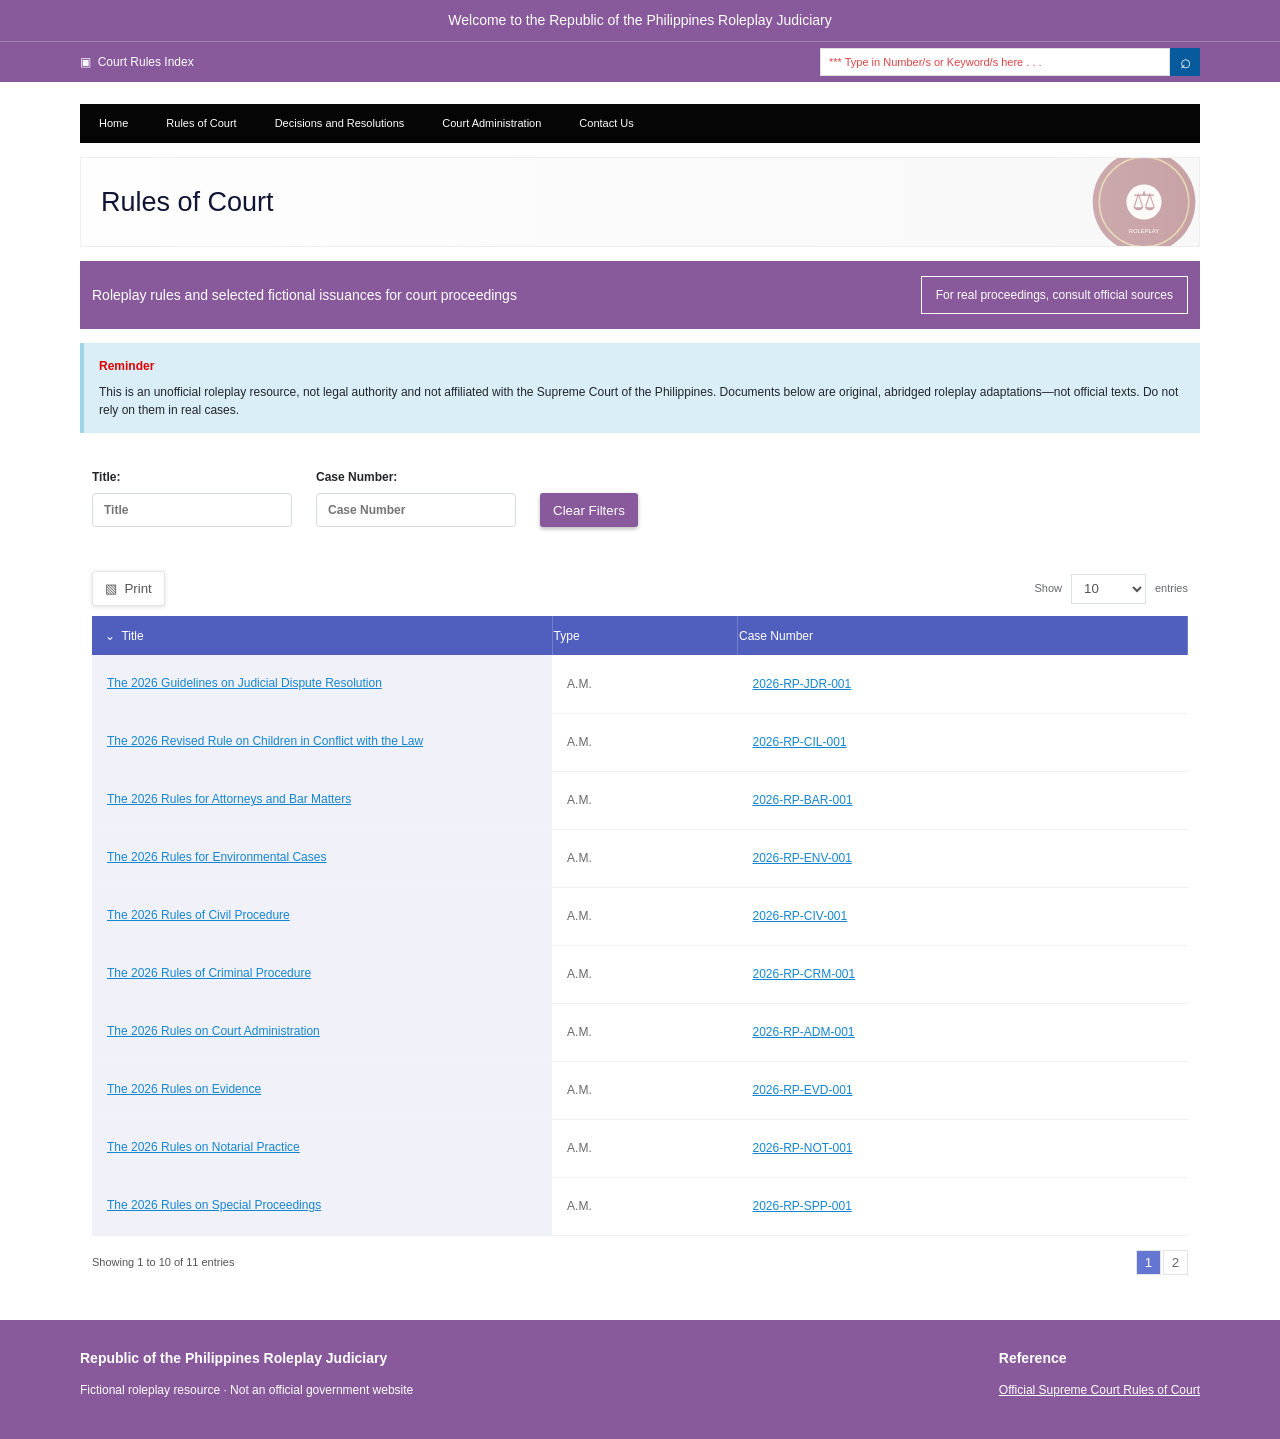
<file: index.html>
<!DOCTYPE html>
<html lang="en">
<head>
  <meta charset="UTF-8">
  <meta name="viewport" content="width=device-width, initial-scale=1">
  <meta name="description" content="Fictional, roleplay-only court procedure references inspired by the layout of Philippine Supreme Court publications.">
  <title>Rules of Court — RP Judiciary</title>
  <link rel="stylesheet" href="./styles.css?v=2">
</head>
<body>
  <header>
    <div class="welcome"><div class="container">Welcome to the Republic of the Philippines Roleplay Judiciary</div></div>
    <div class="utility"><div class="container utility-inner">
      <a href="#rules">▣ &nbsp;Court Rules Index</a>
      <form id="quick-search"><input aria-label="Search rules" placeholder="*** Type in Number/s or Keyword/s here . . ."><button aria-label="Search">⌕</button></form>
    </div></div>
  </header>
  <nav class="main-nav container" aria-label="Main navigation">
    <a href="index.html">Home</a><a href="#rules">Rules of Court</a><a href="#rules">Decisions and Resolutions</a><a href="#rules">Court Administration</a><a href="#footer">Contact Us</a>
  </nav>

  <main class="container">
    <section class="page-banner"><h1>Rules of Court</h1></section>
    <section class="period-bar"><p>Roleplay rules and selected fictional issuances for court proceedings</p><a href="#disclaimer">For real proceedings, consult official sources</a></section>
    <aside class="reminder" id="disclaimer"><strong>Reminder</strong><p>This is an unofficial roleplay resource, not legal authority and not affiliated with the Supreme Court of the Philippines. Documents below are original, abridged roleplay adaptations—not official texts. Do not rely on them in real cases.</p></aside>

    <section class="filters" id="rules" aria-label="Filter rules">
      <label>Title:<input id="title-filter" type="search" placeholder="Title"></label>
      <label>Case Number:<input id="number-filter" type="search" placeholder="Case Number"></label>
      <button id="clear-filters" class="purple-button" type="button">Clear Filters</button>
    </section>

    <div class="table-actions"><button id="print-table" type="button">▧ &nbsp;Print</button><label>Show <select id="page-size" aria-label="Rows per page"><option>10</option><option>13</option></select> entries</label></div>
    <div class="table-wrap"><table>
      <thead><tr><th><button id="sort-title" type="button">⌄ &nbsp;Title</button></th><th>Type</th><th>Case Number</th></tr></thead>
      <tbody id="rule-rows"></tbody>
    </table></div>
    <div class="table-footer"><span id="result-summary" aria-live="polite"></span><div id="pagination" aria-label="Table pagination"></div></div>
  </main>

  <footer id="footer"><div class="container footer-inner"><div><strong>Republic of the Philippines Roleplay Judiciary</strong><p>Fictional roleplay resource · Not an official government website</p></div><div><strong>Reference</strong><p><a href="https://sc.judiciary.gov.ph/rules-of-court/" target="_blank" rel="noopener">Official Supreme Court Rules of Court</a></p></div></div></footer>
  <script src="./documents.js?v=2"></script>
  <script src="./script.js?v=2"></script>
</body>
</html>
</file>
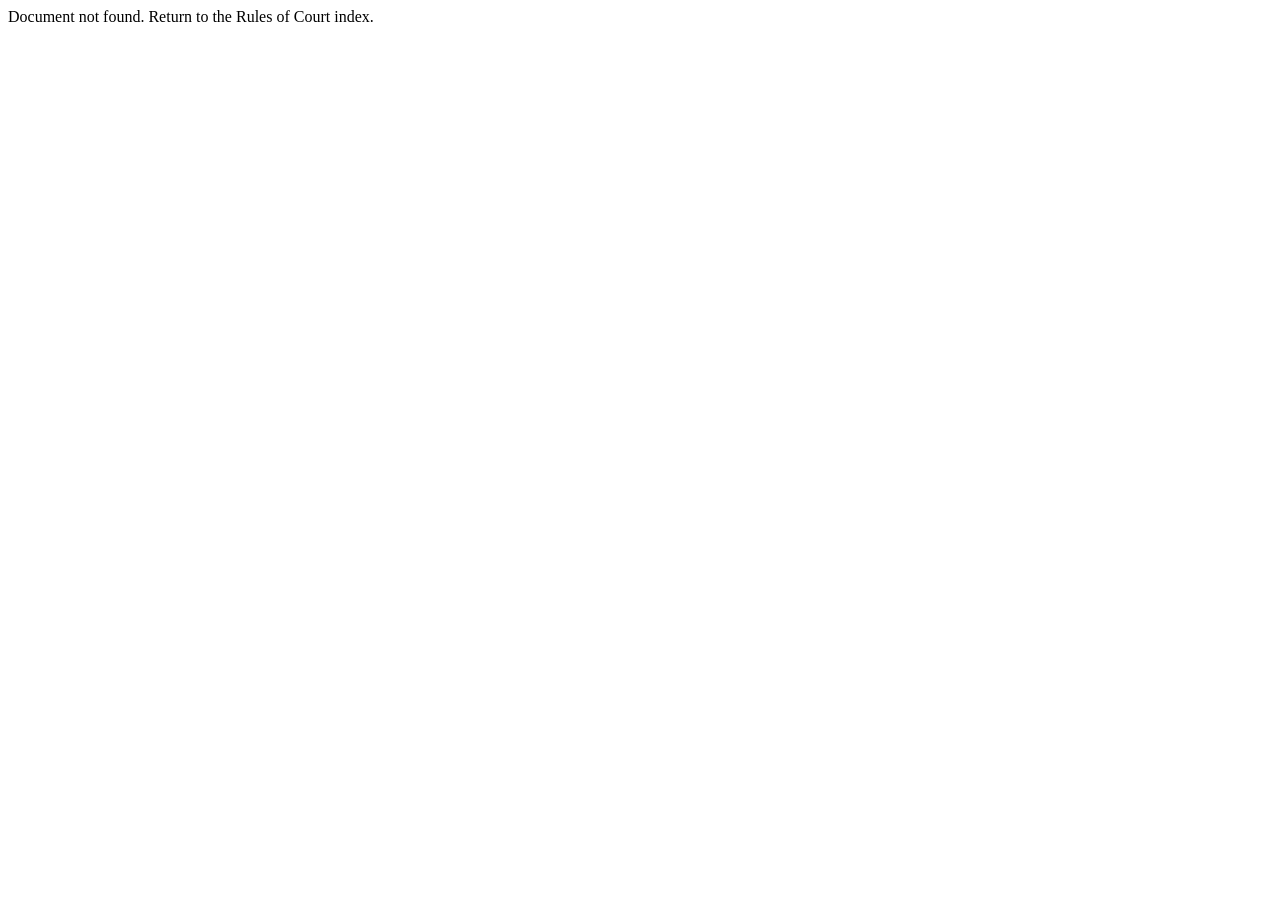
<file: pdf.html>
<!DOCTYPE html>
<html lang="en">
<head>
  <meta charset="UTF-8">
  <meta name="viewport" content="width=device-width, initial-scale=1">
  <title>Preparing roleplay PDF…</title>
</head>
<body>
  <p>Preparing the roleplay PDF…</p>
  <script src="./documents.js?v=3"></script>
  <script src="./pdf.js?v=1"></script>
</body>
</html>
</file>
<file: styles.css>
/* Roleplay Rules index — responsive styling inspired by the supplied reference image. */
:root {
  color-scheme: light;
  --purple: #88599b;
  --blue: #505fbd;
  --ink: #24252a;
  --muted: #65676d;
  --line: #e4e6ec;
  --pale-blue: #d9eef7;
}
* { box-sizing: border-box; }
html { scroll-behavior: smooth; }
body {
  margin: 0;
  color: var(--ink);
  background: #fff;
  font: 14px/1.5 Arial, Helvetica, sans-serif;
}
.container { width: min(1120px, calc(100% - 38px)); margin-inline: auto; }
a { color: inherit; }
.welcome { padding: 10px 0; color: #fff; background: var(--purple); text-align: center; }
.utility { color: #fff; background: var(--purple); border-top: 1px solid rgba(255,255,255,.25); }
.utility-inner { min-height: 40px; display: flex; align-items: center; justify-content: space-between; gap: 20px; }
.utility-inner > a { color: #fff; text-decoration: none; font-size: 12px; }
.utility form { display: flex; width: min(380px, 55%); height: 28px; }
.utility input { flex: 1; min-width: 0; border: 1px solid #ddd; padding: 5px 8px; font-size: 11px; }
.utility input::placeholder { color: #d44; }
.utility form button { width: 30px; border: 0; color: #fff; background: #075a9c; font-size: 19px; cursor: pointer; }
.main-nav {
  min-height: 39px;
  display: flex;
  align-items: stretch;
  margin-top: 22px;
  margin-bottom: 14px;
  overflow-x: auto;
  background: #050505;
}
.main-nav a { display: flex; align-items: center; padding: 0 19px; color: #fff; text-decoration: none; white-space: nowrap; font-size: 11px; }
.main-nav a:hover, .main-nav a:focus-visible { background: #303030; }
.page-banner {
  min-height: 90px;
  display: flex;
  align-items: center;
  padding: 16px 20px;
  border: 1px solid #eee;
  background: linear-gradient(90deg, rgba(255,255,255,.94), rgba(255,255,255,.58)), url('assets/seal.svg') right center / auto 125% no-repeat, #eee;
}
.page-banner h1 { margin: 0; color: #101534; font-size: 27px; font-weight: 500; }
.period-bar { min-height: 68px; margin-top: 14px; padding: 12px; display: flex; align-items: center; justify-content: space-between; gap: 14px; color: #fff; background: var(--purple); }
.period-bar p { margin: 0; }
.period-bar a { min-width: 215px; padding: 9px 14px; border: 1px solid #fff; color: #fff; text-decoration: none; text-align: center; font-size: 12px; }
.reminder { margin-top: 14px; padding: 14px 15px; border-left: 4px solid #9ed5e9; background: var(--pale-blue); font-size: 12px; }
.reminder strong { color: #d00; }
.reminder p { margin: 8px 0 0; }
.filters { display: flex; align-items: flex-end; gap: 24px; padding: 35px 12px 44px; }
.filters label { display: grid; gap: 7px; font-size: 12px; font-weight: 700; }
.filters input { width: 200px; height: 34px; padding: 0 11px; border: 1px solid #d5d9e0; border-radius: 4px; font: inherit; font-size: 12px; }
.purple-button { min-height: 34px; padding: 0 13px; border: 0; border-radius: 3px; color: #fff; background: var(--purple); box-shadow: 0 2px 4px #bbb; cursor: pointer; }
.table-actions { display: flex; justify-content: space-between; align-items: center; margin: 0 12px 10px; color: var(--muted); font-size: 11px; }
.table-actions > button { padding: 9px 12px; border: 1px solid #e3e5e9; border-radius: 3px; background: #fff; box-shadow: 0 1px 4px #ddd; color: #555; cursor: pointer; }
.table-actions label { display: flex; align-items: center; gap: 9px; }
.table-actions select { width: 75px; height: 30px; padding: 0 8px; border: 1px solid #dce0e8; background: #fff; color: #555; }
.table-wrap { margin: 0 12px; overflow-x: auto; }
table { width: 100%; min-width: 580px; border-collapse: collapse; font-size: 12px; }
thead { color: #fff; background: var(--blue); }
th { height: 37px; border-right: 1px solid rgba(255,255,255,.2); text-align: left; font-weight: 400; }
th button { width: 100%; height: 37px; padding: 0 12px; border: 0; color: #fff; background: transparent; text-align: left; font: inherit; cursor: pointer; }
td { height: 58px; padding: 14px 15px; border-bottom: 1px solid #eef0f4; color: #686868; }
td:first-child { width: 42%; background: #f1f2f9; line-height: 1.8; }
td a { color: #1685d0; text-decoration: underline; }
td:last-child a { white-space: nowrap; }
.table-footer { display: flex; justify-content: space-between; align-items: center; padding: 14px 12px 45px; color: #555; font-size: 11px; }
#pagination { display: flex; gap: 2px; }
#pagination button { min-width: 25px; height: 25px; border: 1px solid #e2e4ea; background: #fff; color: #666; cursor: pointer; }
#pagination button.active { color: #fff; background: #6575d2; }
footer { padding: 28px 0; color: #fff; background: var(--purple); }
.footer-inner { display: flex; justify-content: space-between; gap: 20px; }
.footer-inner p { font-size: 12px; }
.footer-inner a { color: #fff; }
@media (max-width: 600px) {
  .container { width: calc(100% - 20px); }
  .welcome { font-size: 12px; }
  .utility-inner { min-height: 42px; }
  .utility form { width: 55%; }
  .main-nav { max-width: calc(100% - 20px); margin-top: 12px; }
  .main-nav a { padding-inline: 12px; font-size: 10px; }
  .page-banner { min-height: 82px; }
  .page-banner h1 { font-size: 24px; }
  .period-bar { align-items: stretch; flex-direction: column; }
  .period-bar a { width: 100%; }
  .filters { gap: 12px; flex-wrap: wrap; padding: 26px 8px 34px; }
  .filters label { flex: 1 1 135px; }
  .filters input { width: 100%; }
  .filters .purple-button { margin-left: auto; }
  .table-wrap { margin-inline: 0; }
  .table-actions { margin-inline: 0; }
  .table-footer { padding-inline: 0; }
  .footer-inner { flex-direction: column; }
}
@media print {
  .utility, .main-nav, .filters, .table-actions, #pagination { display: none !important; }
  .container { width: 100%; }
  footer { color: #000; background: #fff; }
}
</file>
